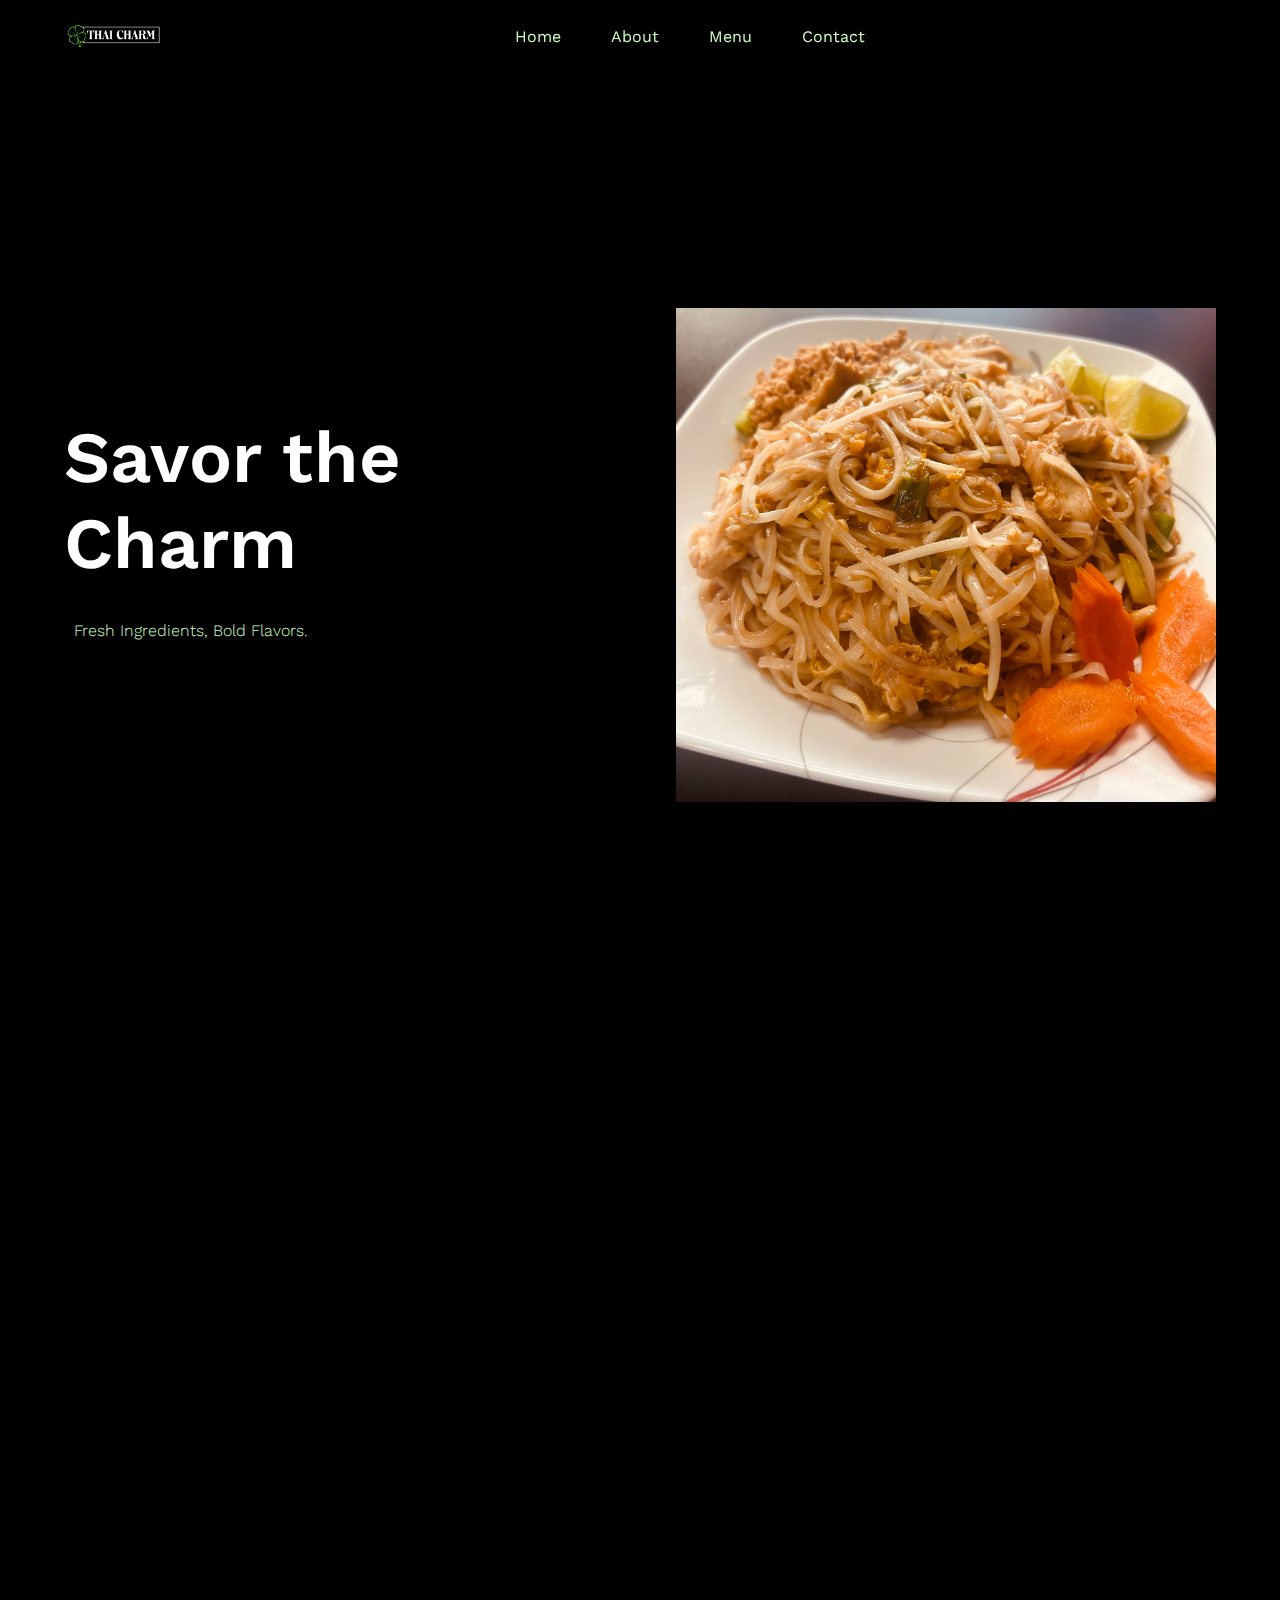
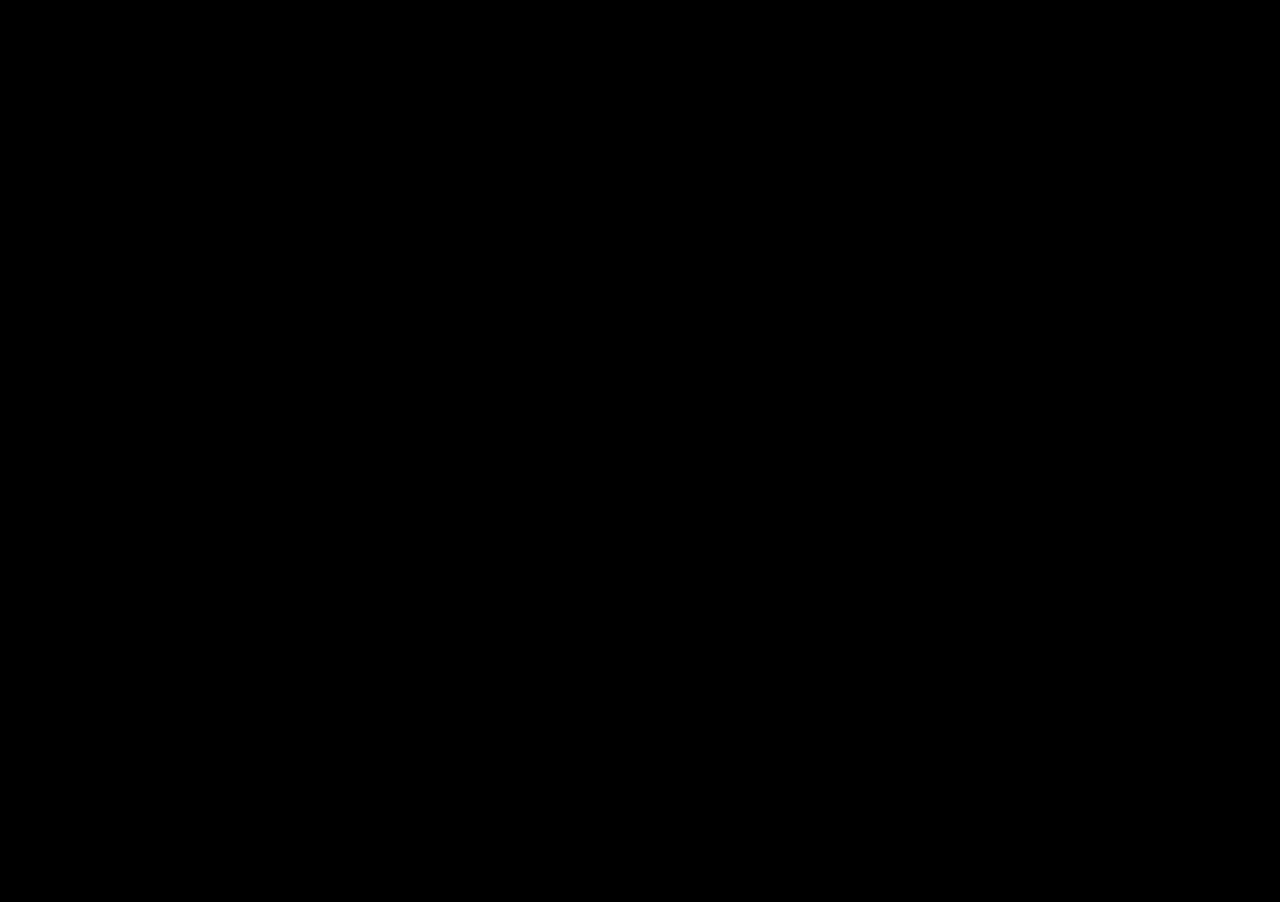
<file: index.html>
<!DOCTYPE html>
<html>
<head>
    <meta charset="utf-8">
    <meta name="viewport" content="width=device-width, initial-scale=1">
    <link rel="shortcut icon" type="x-icon" href="images/IMG_2833.jpg">
    <title>Thai Charm</title>
    <link rel="stylesheet" type="text/css" href="css/styles.css">

    <!--box-icons link-->
    <link rel="stylesheet"
    href="https://unpkg.com/boxicons@latest/css/boxicons.min.css">

    <!--google fonts-->
    <link rel="preconnect" href="https://fonts.googleapis.com">
    <link rel="preconnect" href="https://fonts.gstatic.com" crossorigin>
    <link href="https://fonts.googleapis.com/css2?family=Work+Sans:ital,wght@0,100..900;1,100..900&display=swap" rel="stylesheet">

    <link rel="stylesheet" href="https://unpkg.com/aos@next/dist/aos.css" />

</head>
<body>

    <!--header-->
    <header>
        <a href="index.html" class='logo'>
            <img src="images/IMG_2833.jpg">
        </a>

        <ul class='navbar'>
            <li><a href="index.html">Home</a></li>
            <li><a href="about.html">About</a></li>
            <li><a href="menu.html">Menu</a></li>
            <li><a href="contact.html">Contact</a></li>
        </ul>

        <div class='h-btn'>
            <div class="bx bx-menu" id="menu-icon"></div>
        </div>
    </header>

    <!--home section-->
    <section class="home">
        <div class="home-text">
            <h1>Savor the Charm</h1>
            <p>Fresh Ingredients, Bold Flavors.</p>

        </div>

            <div class="home-img">
                <img src="images/food8.jpeg">
            </div>

    </section>

    <!---property section-->
	

    <!---about section-->
	<section class="about">
		<div class="about-img" data-aos="zoom-in-up">
			<img src="images/food10.jpeg">
		</div>

		<div class="about-text" data-aos="zoom-in-up">
			<h2>We look forward to welcoming you to Thai Charm!</h2>
			<p>Our mission is to offer an unforgettable dining experience by combining exceptional food, warm hospitality, and the enchanting flavors of Thailand.</p>
			<a href="about.html" class="btn">About</a>
		</div>
	</section>

    <!--contact section-->
	<section class="Subscribe" data-aos="zoom-in-up">
		<div class="Subscribe-content">
			<h2>We’re proud to create memorable moments!</h2>
			<p>Delicious meals that keep our customers coming back for more.</p>
			<a href="contact.html" class="btn">Contact Us</a>
		</div>
	</section>

    <!---footer-->
	<section class="contact" data-aos="zoom-in-up">
		<div class="contact-content">
			<img src="images/IMG_2770.jpg">
			<p>Authentic Taste, Every Time</p>
			<div class="icons">
				<a href="https://www.facebook.com/MonaTransactionServices/"><i class='bx bxl-facebook'></i></a>
				<a href="https://www.instagram.com/monatcservices/"><i class='bx bxl-instagram-alt'></i></a>
			</div>
		</div>

		<div class="contact-content">
			<h4>Thai Charm</h4>
			<li><a href="index.html">Home</a></li>
			<li><a href="about.html">About</a></li>
			<li><a href="menu.html">Menu</a></li>
            <li><a href="contact.html">Contact</a></li>
		</div>
    </section>

    <script src="https://unpkg.com/aos@next/dist/aos.js"></script>
  <script>
     document.addEventListener('DOMContentLoaded', function() {
            // Get the email input field
            var emailInput = document.querySelector('#emailForm input[type="email"]');


            // Add event listener to the form
            document.getElementById('emailForm').addEventListener('submit', function(event) {
                event.preventDefault(); // Prevent the form from submitting

                var email = emailInput.value.trim(); // Get the trimmed value of the email input

                if (email !== '') {
                    // Save the email in Local Storage
                    var savedEmails = localStorage.getItem('savedEmails') ? JSON.parse(localStorage.getItem('savedEmails')) : [];
                    savedEmails.push(email);
                    localStorage.setItem('savedEmails', JSON.stringify(savedEmails));

                    // Optionally, you can display a message indicating that the email has been saved
                    alert('Thank you for providing your email we will add you to our contacts!!');
                } else {
                    alert('Please enter a valid email address!');
                }

                // Clear the input field
                emailInput.value = '';

                return false; // Prevent form submission and page reload
            });
        });
    AOS.init({
    	offset: 300,
    	duration: 1200
    });
  </script>

    <!--js file-->
    <script src="js/script.js"></script>
</body>
</html>
</file>
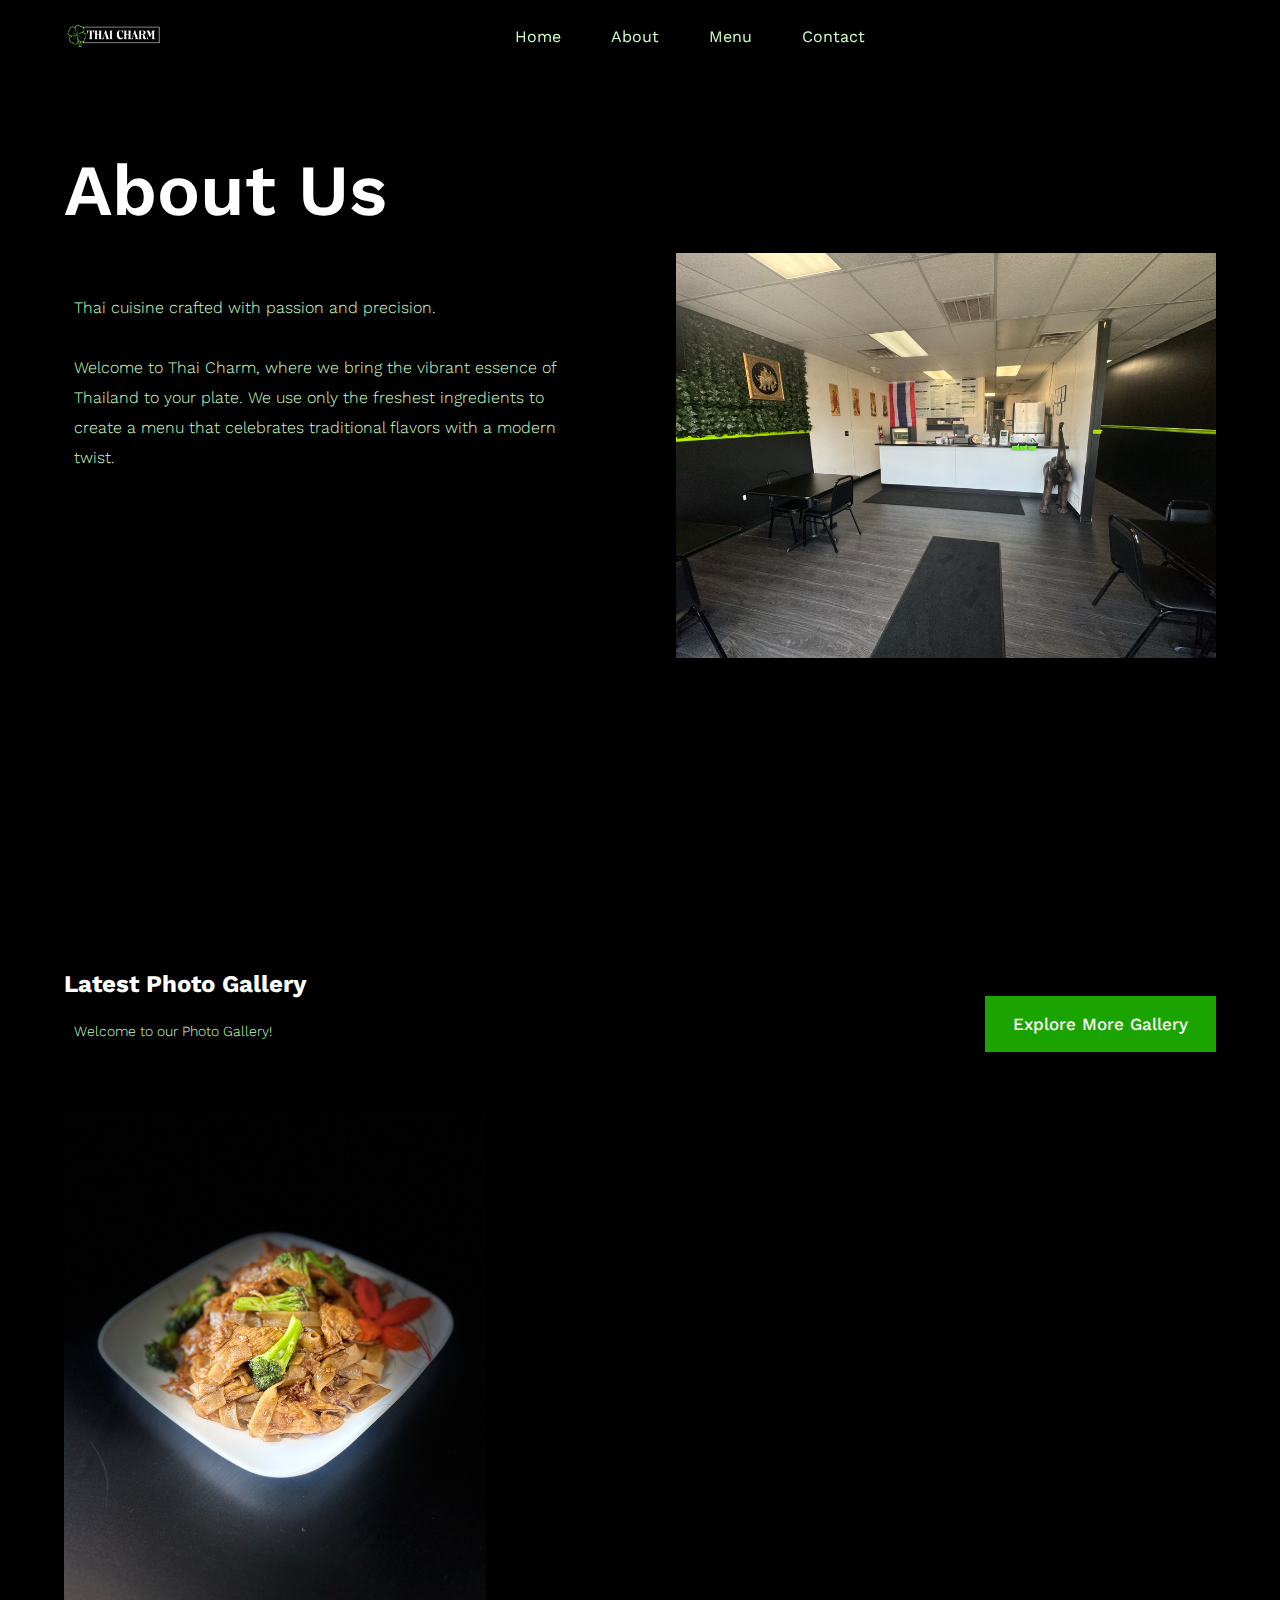
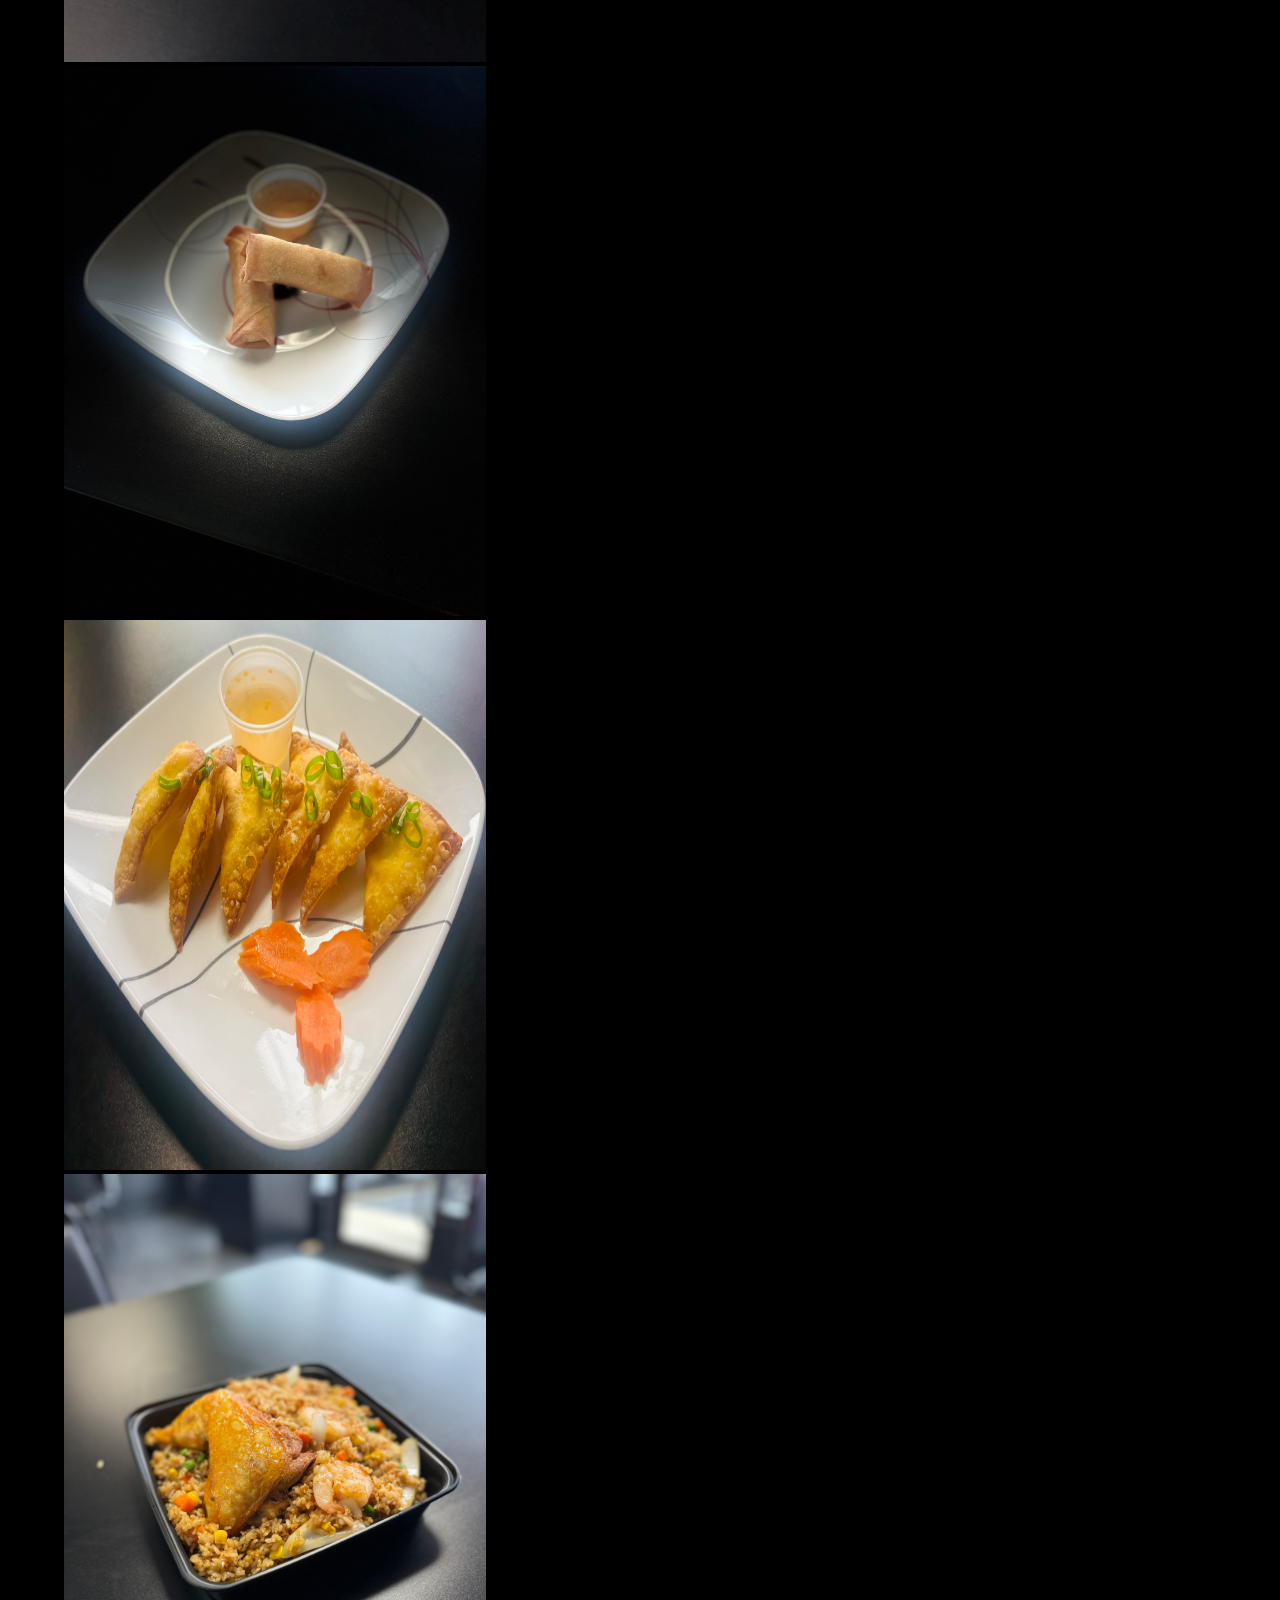
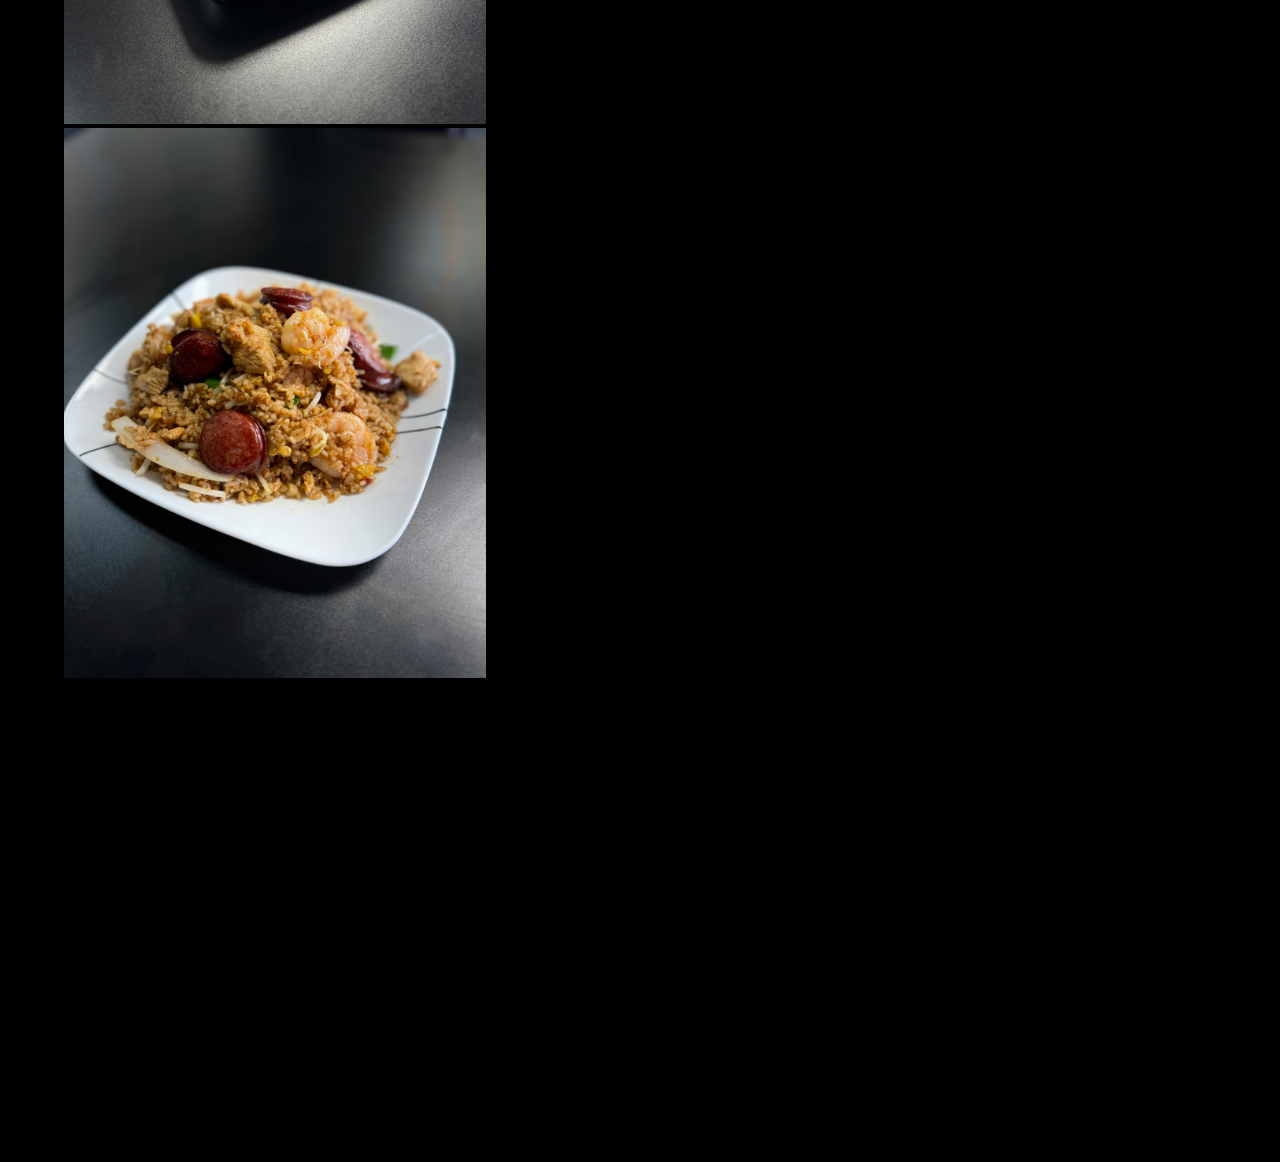
<file: about.html>
<!DOCTYPE html>
<html>
<head>
    <meta charset="utf-8">
    <meta name="viewport" content="width=device-width, initial-scale=1">
    <link rel="shortcut icon" type="x-icon" href="images/MTCLogo.png">
    <title>About</title>
    <link rel="stylesheet" type="text/css" href="css/styles.css">

    <!--box-icons link-->
    <link rel="stylesheet"
    href="https://unpkg.com/boxicons@latest/css/boxicons.min.css">

    <!--google fonts-->
    <link rel="preconnect" href="https://fonts.googleapis.com">
    <link rel="preconnect" href="https://fonts.gstatic.com" crossorigin>
    <link href="https://fonts.googleapis.com/css2?family=Work+Sans:ital,wght@0,100..900;1,100..900&display=swap" rel="stylesheet">

    <link rel="stylesheet" href="https://unpkg.com/aos@next/dist/aos.css" />

</head>
<body>

    <!--header-->
    <header>
        <a href="index.html" class='logo'>
            <img src="images/IMG_2833.jpg">
        </a>

        <ul class='navbar'>
            <li><a href="index.html">Home</a></li>
            <li><a href="about.html">About</a></li>
            <li><a href="menu.html">Menu</a></li>
            <li><a href="contact.html">Contact</a></li>
        </ul>

        <div class='h-btn'>
            <div class="bx bx-menu" id="menu-icon"></div>
        </div>
    </header>

    <!--home section-->
    <section class="home2">
        <div class="home2-text">
            <h1>About Us</h1>
            <p>Thai cuisine crafted with passion and precision.<br><br>
                Welcome to Thai Charm, where we bring the vibrant essence of Thailand to your plate. We use only the freshest ingredients to create a menu that celebrates traditional flavors with a modern twist.<br><br><br><br><br><br><br><br><br></p>

        </div>

            <div class="home2-img">
                <img src="images/lobby.jpeg">
            </div>
    </section>

    <!--Gallery-->

     <!-- 
        - #GALLERY
      -->

      <section class="section gallery" id="gallery" aria-label="photo gallery">
        <div class="container">

          <div class="title-wrapper">

            <div>
              <h2 class="h2 section-title">Latest Photo Gallery</h2>

              <p class="section-text">
                Welcome to our Photo Gallery!
              </p>
            </div>

            <a href="#" class="btn has-before">
              <span class="span">Explore More Gallery</span>

              <ion-icon name="arrow-forward" aria-hidden="true"></ion-icon>
            </a>

          </div>

          <ul class="grid-list">

            <li>
              <div class="gallery-card">

                <figure class="card-banner img-holder" style="--width: 422; --height: 550;">
                  <img src="/images/food1.jpeg" width="422" height="550" loading="lazy" alt="thaicharm"
                    class="img-cover">
                </figure>

                <div class="card-content">

                  <h3 class="h3 card-title"></h3>

                  <p class="card-text"></p>

                  <a href="#" class="card-btn" aria-label="Read more">
                    <ion-icon name="arrow-forward" aria-hidden="true"></ion-icon>
                  </a>

                </div>

              </div>
            </li>

            <li>
              <div class="gallery-card">

                <figure class="card-banner img-holder" style="--width: 422; --height: 550;">
                  <img src="images/food6.jpeg" width="422" height="550" loading="lazy" alt=""
                    class="img-cover">
                </figure>

                <div class="card-content">

                  <h3 class="h3 card-title"></h3>

                  <p class="card-text"></p>

                  <a href="#" class="card-btn" aria-label="Read more">
                    <ion-icon name="arrow-forward" aria-hidden="true"></ion-icon>
                  </a>

                </div>

              </div>
            </li>

            <li>
              <div class="gallery-card">

                <figure class="card-banner img-holder" style="--width: 422; --height: 550;">
                  <img src="images/food9.jpeg" width="422" height="550" loading="lazy" alt=""
                    class="img-cover">
                </figure>

                <div class="card-content">

                  <h3 class="h3 card-title"></h3>

                  <p class="card-text"></p>

                  <a href="#" class="card-btn" aria-label="Read more">
                    <ion-icon name="arrow-forward" aria-hidden="true"></ion-icon>
                  </a>

                </div>

              </div>
            </li>

            <li>
              <div class="gallery-card">

                <figure class="card-banner img-holder" style="--width: 422; --height: 550;">
                  <img src="images/food15.jpeg" width="422" height="550" loading="lazy" alt=""
                    class="img-cover">
                </figure>

                <div class="card-content">

                  <h3 class="h3 card-title"></h3>

                  <p class="card-text"></p>

                  <a href="#" class="card-btn" aria-label="Read more">
                    <ion-icon name="arrow-forward" aria-hidden="true"></ion-icon>
                  </a>

                </div>

              </div>
            </li>

            <li>
                <div class="gallery-card">
  
                  <figure class="card-banner img-holder" style="--width: 422; --height: 550;">
                    <img src="images/food.jpeg" width="422" height="550" loading="lazy" alt=""
                      class="img-cover">
                  </figure>
  
                  <div class="card-content">
  
                    <h3 class="h3 card-title"></h3>
  
                    <p class="card-text"></p>
  
                    <a href="#" class="card-btn" aria-label="Read more">
                      <ion-icon name="arrow-forward" aria-hidden="true"></ion-icon>
                    </a>
  
                  </div>
  
                </div>
              </li>

          </ul>

        </div>
      </section>



    
    <!---footer-->
	<section class="contact" data-aos="zoom-in-up">
		<div class="contact-content">
			<img src="images/IMG_2770.jpg">
			<p>Authentic Taste, Every Time</p>
			<div class="icons">
				<a href="https://www.facebook.com/MonaTransactionServices/"><i class='bx bxl-facebook'></i></a>
				<a href="https://www.instagram.com/monatcservices/"><i class='bx bxl-instagram-alt'></i></a>
			</div>
		</div>

		<div class="contact-content">
			<h4>Thai Charm</h4>
			<li><a href="index.html">Home</a></li>
			<li><a href="about.html">About</a></li>
			<li><a href="menu.html">Menu</a></li>
            <li><a href="contact.html">Contact</a></li>
		</div>
    </section>

    <script src="https://unpkg.com/aos@next/dist/aos.js"></script>
  <script>
    AOS.init({
    	offset: 300,
    	duration: 1200
    });
  </script>

    <!--js file-->
    <script src="js/script.js"></script>
</body>
</html>
</file>
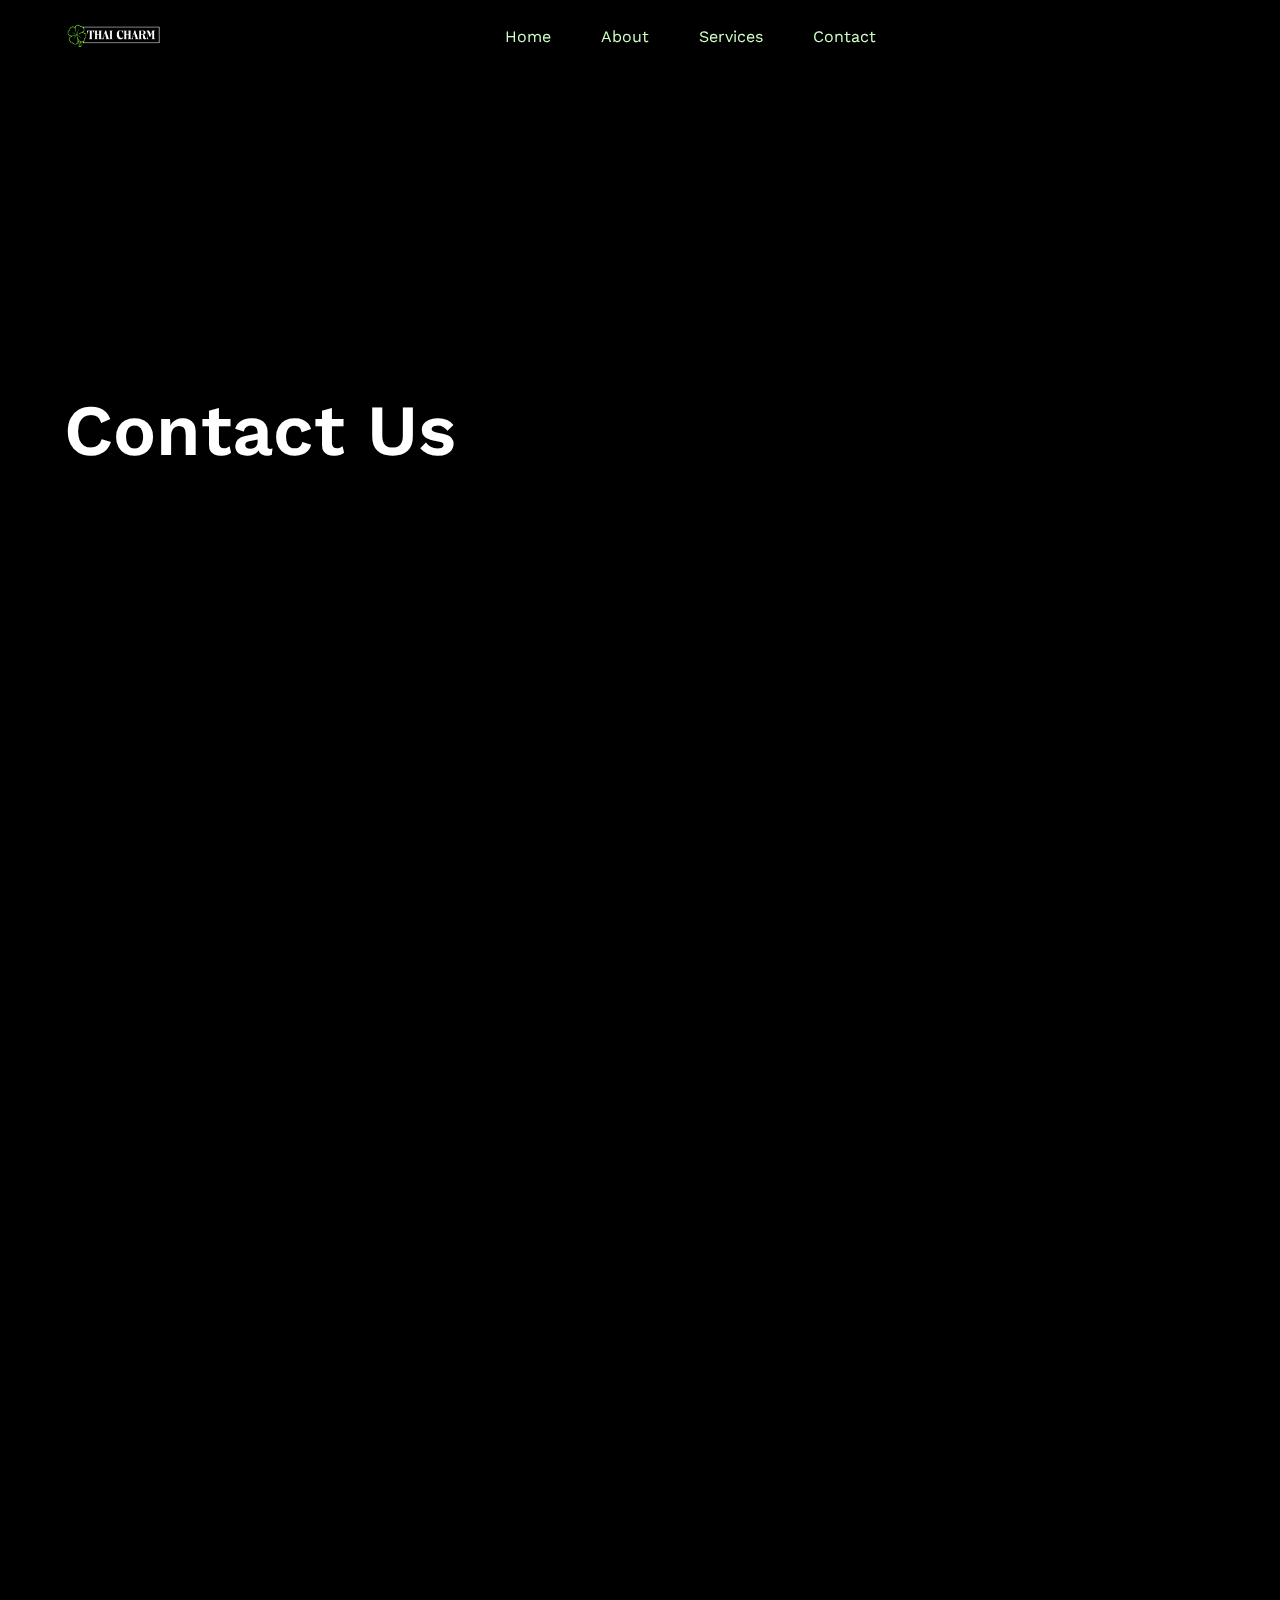
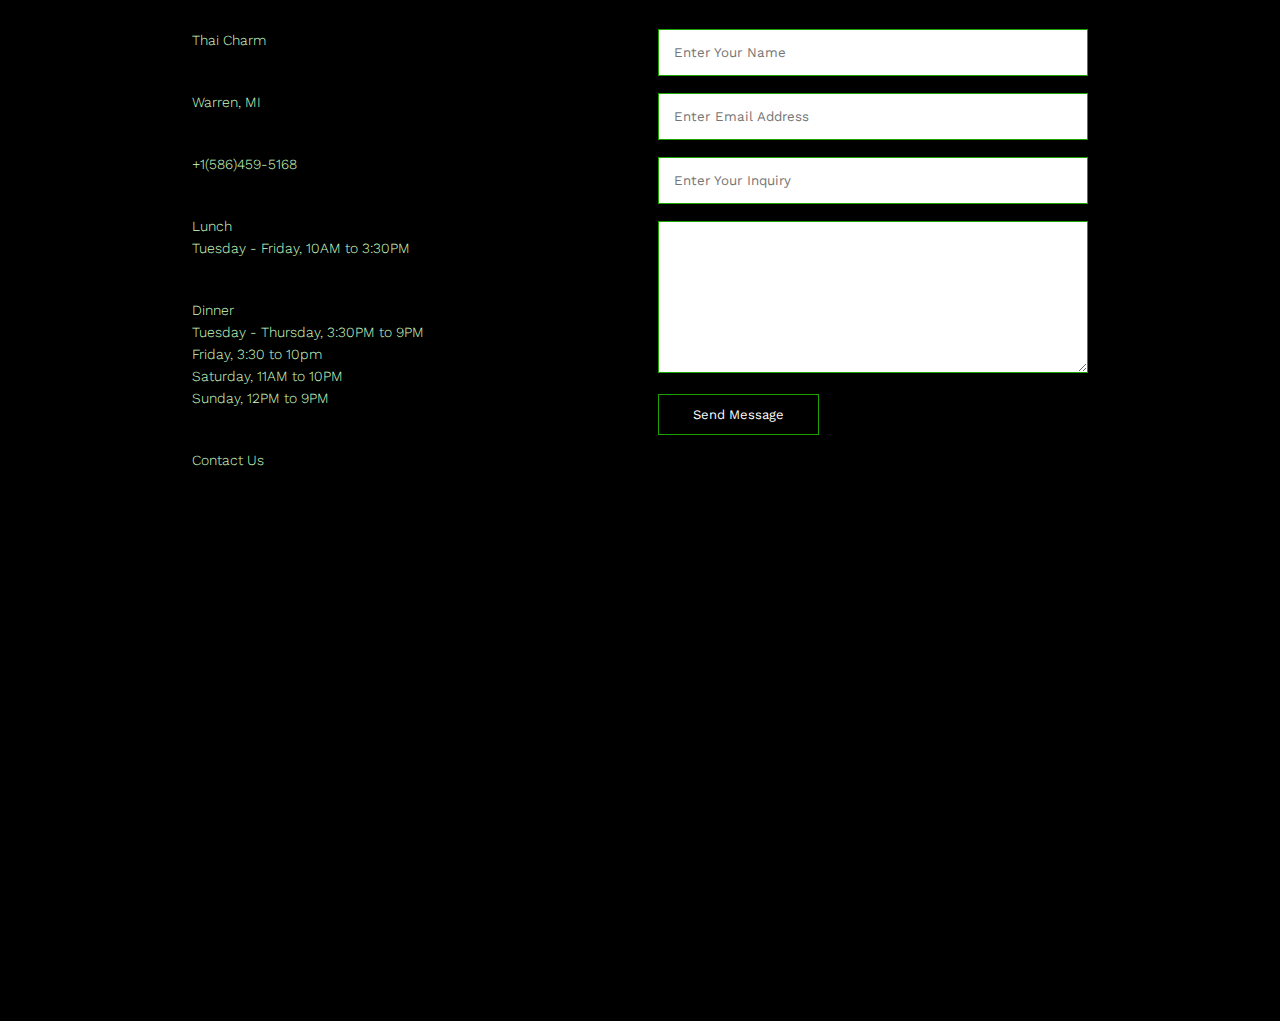
<file: contact.html>
<!DOCTYPE html>
<html>
<head>
    <meta charset="utf-8">
    <meta name="viewport" content="width=device-width, initial-scale=1">
    <link rel="shortcut icon" type="x-icon" href="images/MTCLogo.png">
    <title>Contact</title>
    <link rel="stylesheet" type="text/css" href="css/styles.css">

    <!--box-icons link-->
    <link rel="stylesheet"
    href="https://unpkg.com/boxicons@latest/css/boxicons.min.css">

    <!--google fonts-->
    <link rel="preconnect" href="https://fonts.googleapis.com">
    <link rel="preconnect" href="https://fonts.gstatic.com" crossorigin>
    <link href="https://fonts.googleapis.com/css2?family=Work+Sans:ital,wght@0,100..900;1,100..900&display=swap" rel="stylesheet">

    <link rel="stylesheet" href="https://unpkg.com/aos@next/dist/aos.css" />

</head>
<body>

    <!--header-->
    <header>
        <a href="index.html" class='logo'>
            <img src="images/IMG_2833.jpg">
        </a>

        <ul class='navbar'>
            <li><a href="index.html">Home</a></li>
            <li><a href="about.html">About</a></li>
            <li><a href="menu.html">Services</a></li>
            <li><a href="contact.html">Contact</a></li>
        </ul>

        <div class='h-btn'>
            <div class="bx bx-menu" id="menu-icon"></div>
        </div>
    </header>

    <!--home section-->
    <section class="home2">
        <div class="home2-text">
            <h1>Contact Us</h1>

        </div>

    </section>

    <!----contact---->

   <section class="location">

    <iframe src="https://www.google.com/maps/embed?pb=!1m18!1m12!1m3!1d5885.32488355678!2d-83.01082602300585!3d42.47746747118233!2m3!1f0!2f0!3f0!3m2!1i1024!2i768!4f13.1!3m3!1m2!1s0x8824d0b921496573%3A0x44d4c0ff39752d19!2s11494%20E%2010%20Mile%20Rd%2C%20Warren%2C%20MI%2048089!5e0!3m2!1sen!2sus!4v1723291647138!5m2!1sen!2sus" width="600" height="450" style="border:0;" allowfullscreen="" loading="lazy" referrerpolicy="no-referrer-when-downgrade"></iframe>


   </section>


   <section class="contact-us">

    <div class="row2">
    <div class="contact-col">
        <p>Thai Charm</p>
        <p>Warren, MI</p>
        <p>+1(586)459-5168</p>
        <p>Lunch<br> Tuesday - Friday, 10AM to 3:30PM</p>
        <p>Dinner<br> Tuesday - Thursday, 3:30PM to 9PM<br>Friday, 3:30 to 10pm<br>Saturday, 11AM to 10PM<br>Sunday, 12PM to 9PM</p>
        <p>Contact Us</p>
    </div>
    <div class="contact-col">

        <form action="https://formspree.io/f/moqgngdl" method="POST">
            <input type="text" name="name" placeholder="Enter Your Name" required>
            <input type="email" name="email" placeholder="Enter Email Address" required>
            <input type="text" name="subject" placeholder="Enter Your Inquiry" required>
            <textarea rows="8" name="message" required></textarea>
            <!-- Add the _gotcha field to prevent spam -->
            <input type="text" name="_gotcha" style="display:none">
            <!-- Optional: Add the _replyto field for a confirmation email -->
            <button type="submit" class="hero-btn">Send Message</button>
        </form>
        


    </div>
</div>
        </section>

   
    <!---footer-->
	<section class="contact" data-aos="zoom-in-up">
		<div class="contact-content">
			<img src="images/IMG_2770.jpg">
			<p>Authentic Taste, Every Time</p>
			<div class="icons">
				<a href="https://www.facebook.com/MonaTransactionServices/"><i class='bx bxl-facebook'></i></a>
				<a href="https://www.instagram.com/monatcservices/"><i class='bx bxl-instagram-alt'></i></a>
			</div>
		</div>

		<div class="contact-content">
			<h4>Thai Charm</h4>
			<li><a href="index.html">Home</a></li>
			<li><a href="about.html">About</a></li>
			<li><a href="menu.html">Menu</a></li>
            <li><a href="contact.html">Contact</a></li>
		</div>
    </section>

    <script src="https://unpkg.com/aos@next/dist/aos.js"></script>
  <script>
    AOS.init({
    	offset: 300,
    	duration: 1200
    });
  </script>

    <!--js file-->
    <script src="js/script.js"></script>
</body>
</html>
</file>
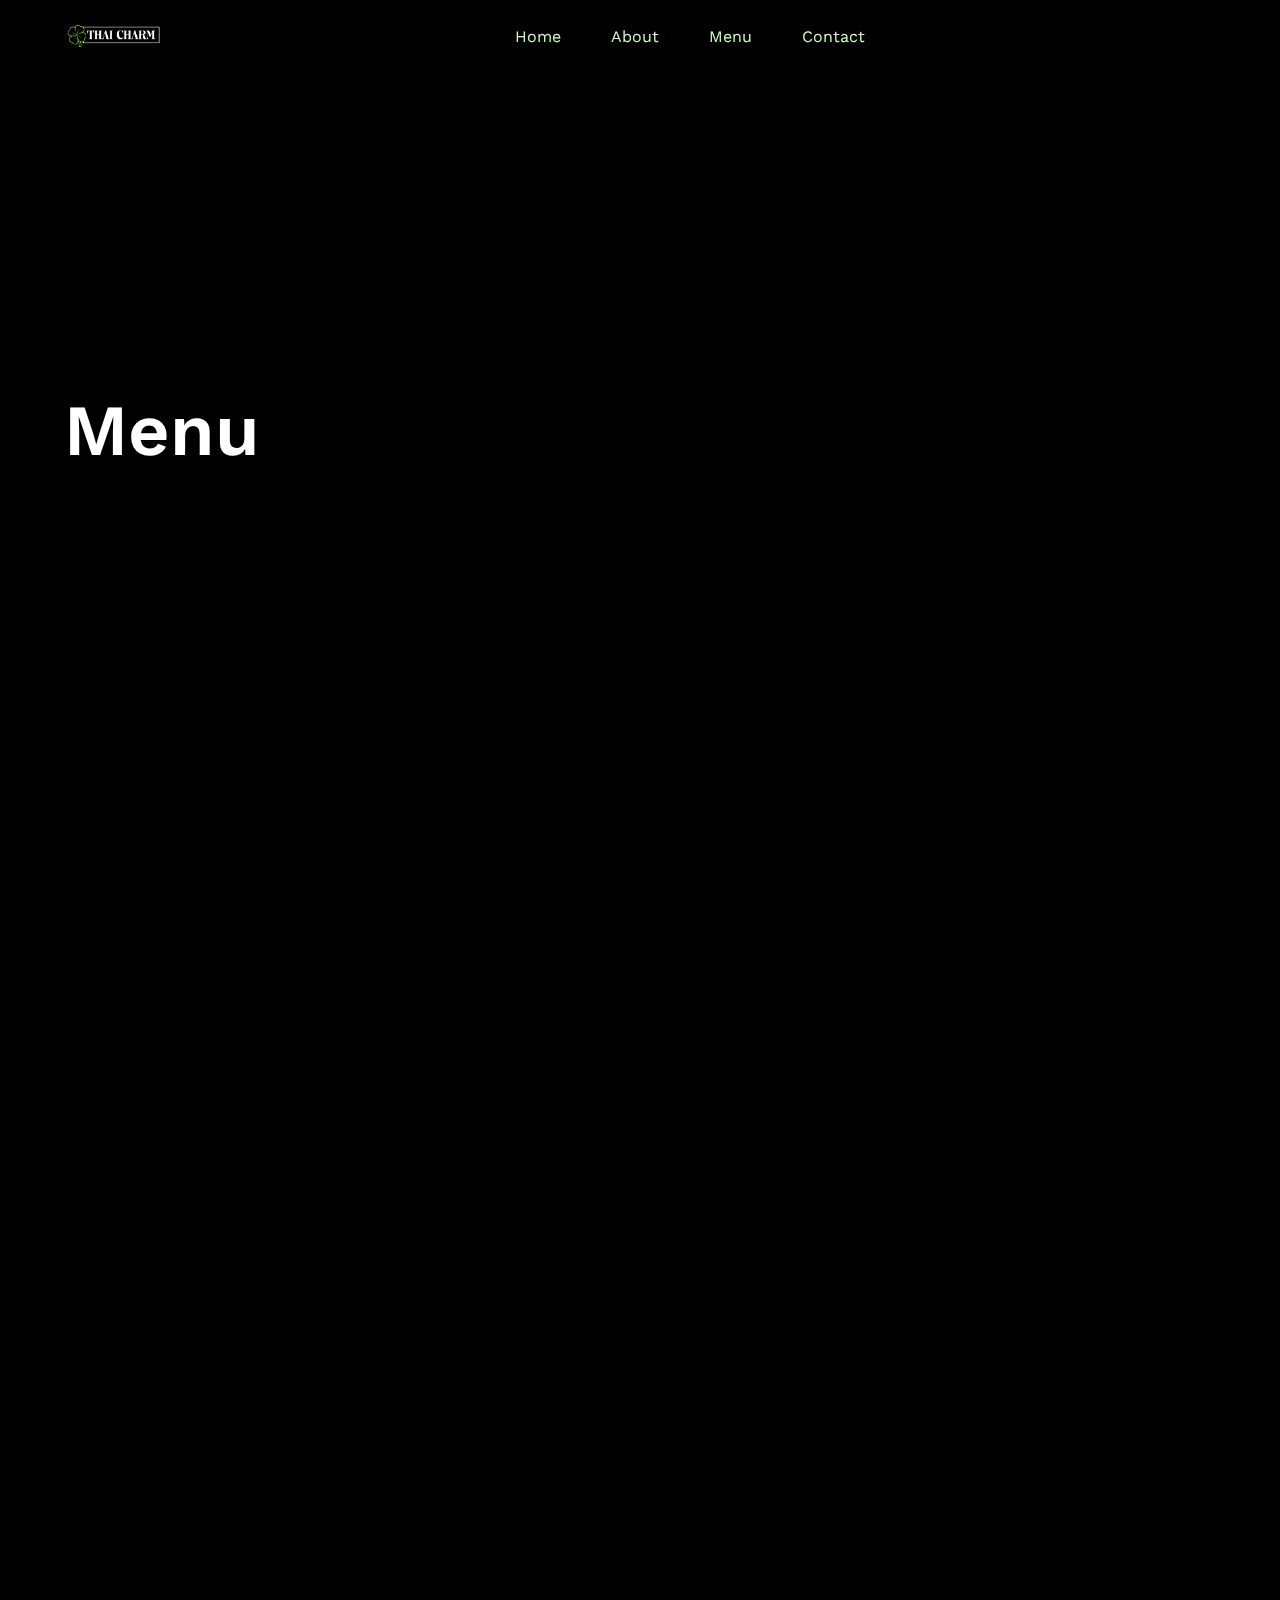
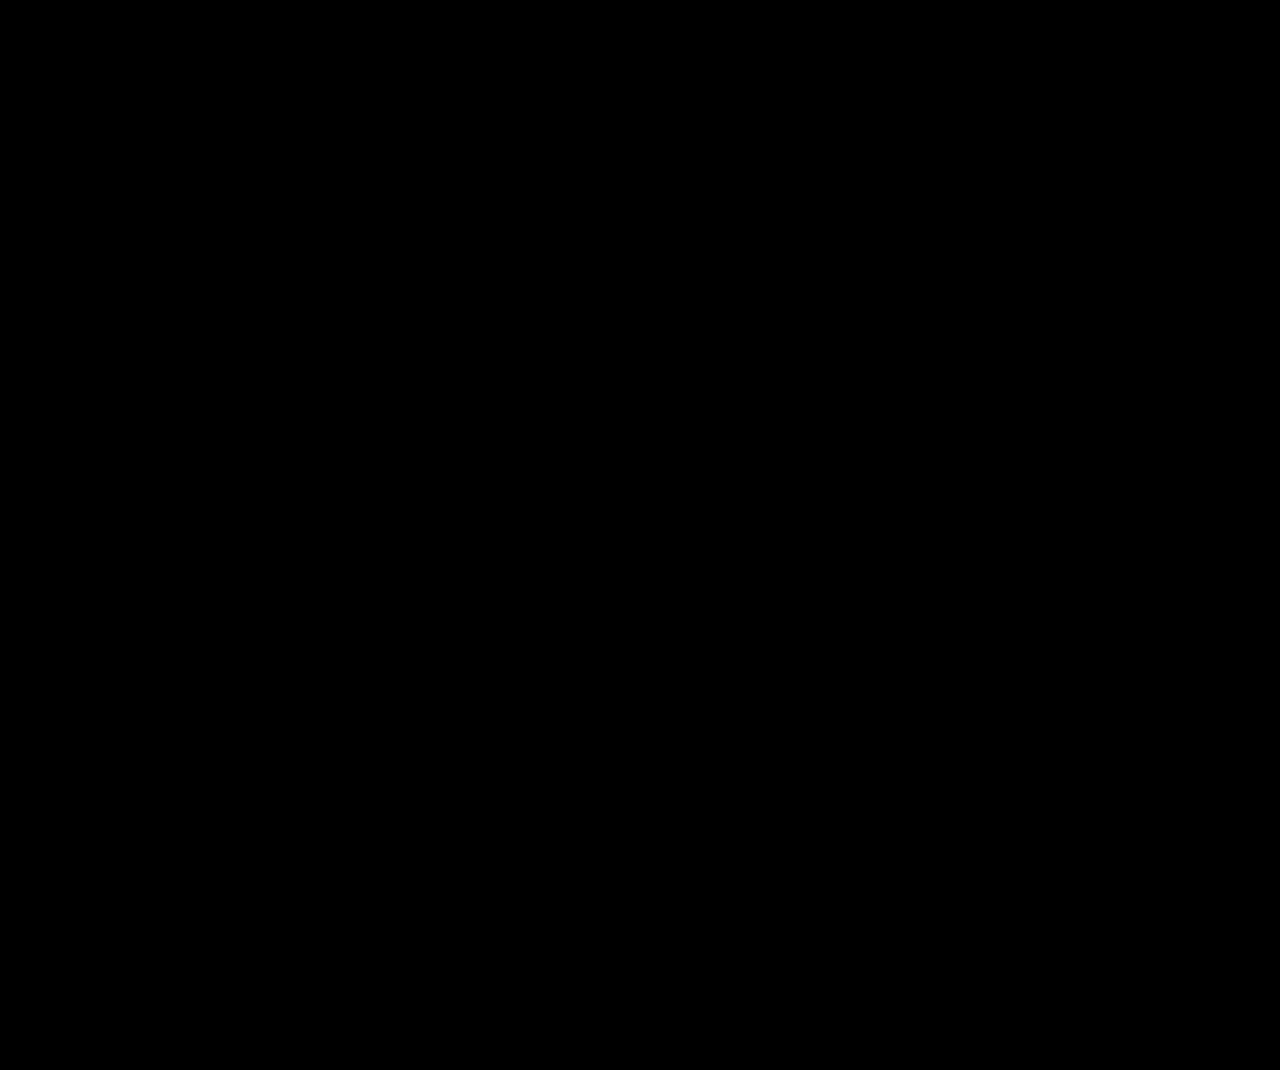
<file: menu.html>
<!DOCTYPE html>
<html>
<head>
    <meta charset="utf-8">
    <meta name="viewport" content="width=device-width, initial-scale=1">
    <link rel="shortcut icon" type="x-icon" href="images/IMG_2833.jpg">
    <title>Thai Charm</title>
    <link rel="stylesheet" type="text/css" href="css/styles.css">

    <!--box-icons link-->
    <link rel="stylesheet"
    href="https://unpkg.com/boxicons@latest/css/boxicons.min.css">

    <!--google fonts-->
    <link rel="preconnect" href="https://fonts.googleapis.com">
    <link rel="preconnect" href="https://fonts.gstatic.com" crossorigin>
    <link href="https://fonts.googleapis.com/css2?family=Work+Sans:ital,wght@0,100..900;1,100..900&display=swap" rel="stylesheet">

    <link rel="stylesheet" href="https://unpkg.com/aos@next/dist/aos.css" />

</head>
<body>

    <!--header-->
    <header>
        <a href="index.html" class='logo'>
            <img src="images/IMG_2833.jpg">
        </a>

        <ul class='navbar'>
            <li><a href="index.html">Home</a></li>
            <li><a href="about.html">About</a></li>
            <li><a href="menu.html">Menu</a></li>
            <li><a href="contact.html">Contact</a></li>
        </ul>

        <div class='h-btn'>
            <div class="bx bx-menu" id="menu-icon"></div>
        </div>
    </header>

    <!--home section-->
	<section class="home2">
        <div class="home2-text">
            <h1>Menu</h1>

        </div>

    </section>
   

    <!---about section-->
	<section class="about">
		<div class="about-img" data-aos="zoom-in-up">
			<img src="images/menu777">
		</div>

		<div class="about-text" data-aos="zoom-in-up">
			<h2>We look forward to welcoming you to Thai Charm!</h2>
			<p>Our mission is to offer an unforgettable dining experience by combining exceptional food, warm hospitality, and the enchanting flavors of Thailand.</p>
			<a href="about.html" class="btn">About</a>
		</div>
	</section>

    <!--contact section-->
	<section class="Subscribe" data-aos="zoom-in-up">
		<div class="Subscribe-content">
			<h2>We’re proud to create memorable moments!</h2>
			<p>Delicious meals that keep our customers coming back for more.</p>
			<a href="contact.html" class="btn">Contact Us</a>
		</div>
	</section>

    <!---footer-->
	<section class="contact" data-aos="zoom-in-up">
		<div class="contact-content">
			<img src="images/IMG_2770.jpg">
			<p>Authentic Taste, Every Time</p>
			<div class="icons">
				<a href=""><i class='bx bxl-facebook'></i></a>
				<a href=""><i class='bx bxl-instagram-alt'></i></a>
			</div>
		</div>

		<div class="contact-content">
			<h4>Thai Charm</h4>
			<li><a href="index.html">Home</a></li>
			<li><a href="about.html">About</a></li>
			<li><a href="menu.html">Menu</a></li>
            <li><a href="contact.html">Contact</a></li>
		</div>
    </section>

    <script src="https://unpkg.com/aos@next/dist/aos.js"></script>
  <script>
     document.addEventListener('DOMContentLoaded', function() {
            // Get the email input field
            var emailInput = document.querySelector('#emailForm input[type="email"]');


            // Add event listener to the form
            document.getElementById('emailForm').addEventListener('submit', function(event) {
                event.preventDefault(); // Prevent the form from submitting

                var email = emailInput.value.trim(); // Get the trimmed value of the email input

                if (email !== '') {
                    // Save the email in Local Storage
                    var savedEmails = localStorage.getItem('savedEmails') ? JSON.parse(localStorage.getItem('savedEmails')) : [];
                    savedEmails.push(email);
                    localStorage.setItem('savedEmails', JSON.stringify(savedEmails));

                    // Optionally, you can display a message indicating that the email has been saved
                    alert('Thank you for providing your email we will add you to our contacts!!');
                } else {
                    alert('Please enter a valid email address!');
                }

                // Clear the input field
                emailInput.value = '';

                return false; // Prevent form submission and page reload
            });
        });
    AOS.init({
    	offset: 300,
    	duration: 1200
    });
  </script>

    <!--js file-->
    <script src="js/script.js"></script>
</body>
</html>
</file>
<file: css/styles.css>
*{
    padding: 0;
    margin: 0;
    box-sizing: border-box;
    text-decoration: none;
    list-style: none;
    border: none;
    outline: none;
    scroll-behavior: smooth;
    font-family: "Work Sans", sans-serif;
}

:root{
    --h1-font: 5rem;
    --h2-font: 2.9rem;
    --p-font: 1.1rem;

    --bg-color: black;
    --text-color: white;
    --main-color: #1ba400;
    --other-color:#cfffc5;
}
body{
    background: var(--bg-color);
    color: var(--text-color)
}
header{
    width: 100%;
    position: fixed;
    top: 0;
    right: 0;
    z-index: 1000;
    display: flex;
    align-items: center;
    justify-content: space-between;
    background: transparent;
    padding: 30px 15%;
    transition: all .50s ease;
}
.logo img{
    height: auto;
    width: 100px;
}
.navbar{
    display: flex;
}
.navbar a{
    padding: 10px 25px;
    font-size: var(--p-font);
    font-weight: 400;
    color: var(--other-color);
    transition: all .40s ease;
}
.navbar a:hover{
    color: var(--main-color);
}
.h-btn{
    display: flex;
    align-items: center;
}
.h-btn2{
    display: inline-block;
    padding: 10px 18px;
    background: var(--main-color);
    color: var(--text-color);
    font-size: 18px;
    font-weight: 500;
    margin-left: 20px;
    transition: all .40s ease;
}
.h-btn1{
    color: var(--other-color);
    font-weight: 500;
    font-size: 18px;
}
.h-btn2:hover{
    transform: translateX(-7px);
}
#menu-icon{
    color: var(--text-color);
    font-size: 36px;
    margin-left: 5px;
    z-index: 10001;
    cursor: pointer;
    display: none;
}
section{
    padding: 80px 15% 70px;
}
.home {
    margin-top: 100px; /* Adjust the value as needed to prevent the header from being covered */
}
.home{
    position: relative;
    height: 100vh;
    width: 100%;
    display: grid;
    grid-template-columns: repeat(2, 1fr);
    align-items: center;
    gap: 4.5rem;
}
.home-text h1{
    font-size: var(--h1-font);
    line-height: 1.2;
    margin-bottom: 20px;
}
.home-text p{
    font-size: var(--p-font);
    color: var(--other-color);
    line-height: 30px;
    margin-bottom: 2.5rem;
}
.h-search form{
    position: relative;
    width: 410px;
    max-width: 100%;
}
.h-search form input:first-child{
    display: inline-block;
    width: 100%;
    padding: 17px 130px 16px 15px;
    border: 2px solid var(--main-color);
    border-radius: .70rem;
}
.h-search form input:last-child{
    position: absolute;
    display: inline-block;
    padding: 12px 30px;
    background: var(--main-color);
    color: var(--text-color);
    font-size: 14px;
    cursor: pointer;
    border-radius: .70rem;
    box-shadow: 0px 0px 5px #fff, 0px 0px 15px #868686;
    top: 6px;
    right: 6px;
}
.home-img{
    width: 640px;
    height: 640px;
}
.home-img img{
    width: 100%;
    height: 100%;
    object-fit: contain;
}
header.sticky{
    padding: 8px 15%;
    background: black;
}
.property-content{
	display: grid;
	grid-template-columns: repeat(auto-fit, minmax(300px, auto));
	align-items: center;
	gap: 2rem;
	margin-top: 4.5rem;
}
.row{
	position: relative;
	cursor: pointer;
}
.row img{
	width: 100%;
	height: auto;
	margin-bottom: 20px;
}
.row h5{
	font-size: 26px;
	font-weight: 600;
	margin-bottom: 10px;
}
.row p{
	font-size: var(--p-font);
	color: var(--other-color);
	margin-bottom: 20px;
}
.list{
	display: flex;
	align-items: center;
	gap: 2rem;
}
.center-btn{
	text-align: center;
	margin-top: 4rem;
}
.btn{
	display: inline-block;
	padding: 18px 28px;
	background: var(--main-color);
	color: var(--text-color);
	font-size: 17px;
	font-weight: 500;
	transition: all .50s ease;
}
.btn:hover{
	transform: translateY(-7px) scale(0.9);
}
.about{
	display: grid;
	grid-template-columns: repeat(2, 1fr);
	align-items: center;
	gap: 4.5rem;
}
.about-img img{
	height: auto;
	width: 100%;
}
.about-text h2{
	font-size: var(--h2-font);
	margin-bottom: 25px;
}
.about-text p{
	font-size: var(--p-font);
	color: var(--other-color);
	line-height: 30px;
	margin-bottom: 50px;
}
.Subscribe-content{
	display: flex;
	align-items: center;
	justify-content: center;
	flex-direction: column;
	text-align: center;
	background: url(../images/BrownRice.jpg);
	background-size: cover;
	background-position: center;
	border-radius: 20px;
	padding: 6rem 2rem;
}
.Subscribe-content h2{
	font-size: var(--h2-font);
	margin-bottom: 12px;
	color: #fff;
	background: #000000;
	border-radius: 10px;
}
.Subscribe-content p{
	font-size: var(--p-font);
	line-height: 30px;
	margin-bottom: 27px;
	color: #fff;
	background: #000000;
	border-radius: 10px;
}
.contact{
	display: grid;
	grid-template-columns: repeat(auto-fit, minmax(200px, auto));
	gap: 2rem;
}
.contact-content h4{
	margin-bottom: 1.5rem;
	font-size: 20px;
}
.contact-content li{
	margin-bottom: 16px;
}
.contact-content li a{
	display: block;
	color: var(--other-color);
	font-size: 15px;
	font-weight: 400;
	transition: all .45s ease;
}
.contact-content li a:hover{
	transform: translateY(-3px) translateX(-5px);
	color: var(--text-color);
}
.contact-content p{
	color: var(--other-color);
	font-size: var(--p-font);
	line-height: 30px;
	margin: 20px 0;
}
.contact-content img{
    width: 150px;
    height: 150px;
}
.icons a{
	display: inline-block;
	font-size: 22px;
	color: var(--other-color);
	margin-right: 17px;
	transition: all .45s ease;
}
.icons a:hover{
	transform: translateY(-3px);
	color: var(--text-color);
}
@media (max-width: 1790px){
	header{
		padding: 18px 6%;
	}
	section{
		padding: 70px 6% 60px;
	}
	header.sticky{
		padding: 7px 6%;
	}

}

@media (max-width: 1425px){
	:root{
		--h1-font: 4.5rem;
	    --h2-font: 2.6rem;
	    --p-font: 1rem;
	}
	.home-img{
		width: 540px;
		height: 540px;
	}
	.home-img img{
		width: 100%;
		height: 100%;
		object-fit: contain;
	}
	header{
		padding: 15px 5%;
	}
	section{
		padding: 70px 5% 60px;
	}
	header.sticky{
		padding: 7px 5%;
	}
	.feature{
		padding: 40px 5% 30px;
	}
}

@media (max-width: 1170px){
	#menu-icon{
		display: block;
	}
	.navbar{
		position: absolute;
		top: 100%;
		right:-100%;
		width: 270px;
		height: 100vh;
		display: flex;
		flex-direction: column;
		background: #101821;
		padding: 20px 15px;
		gap: 0.5rem;
		text-align: left;
		transition: all .50s ease;
	}
	.navbar a{
		display: block;
		font-size: 20px;
		padding: 15px;
		color:white;
	}
	.navbar.open{
		right: 0;
	}
	:root{
		--h1-font: 4rem;
	    --h2-font: 2rem;
	    --p-font: 1rem;
	}
	.home{
		grid-template-columns: 1fr;
		gap: 1rem;
		height: 120vh;
	}
	.home-text{
		order: 2;
		width: 100%;
		max-width: 900px;
	}
	.home-img{
		width: 480px;
		height: 480px;
		margin: 0 auto;
		padding-top: 20px;
	}
	.about{
		grid-template-columns: 1fr;
	}
}

@media (max-width: 570px){
	:root{
		--h1-font: 3.4rem;
	    --h2-font: 2rem;
	    --p-font: 15px;
	}
	.home{
		gap: 15px;
		height: 110vh;
	}
	.home-img{
		width: 400px;
		height: 400px;
		padding-top: 10px;
	}
	.Subscribe-content{
		padding: 4rem 1rem;
	}
}
/*----- chooseus ----*/

.chooseus{
    width: 80%;
    margin: auto;
    text-align: center;
    padding-top: 300px;
}

 h1{
    font-size: 30px;
    font-weight: 600;
 }

 p{
    color: var(--other-color);
    font-size: 14px;
    font-weight: 300;
    line-height: 22px;
    padding: 10px;
 }

 .row2{
    margin-top: 5%;
    display: flex;
    justify-content: space-between;
 }
.choose-col{
    flex-basis: 31%;
    background: var(--h1-font);
    border-radius: 10px;
    margin-bottom: 25%;
    padding: 20px 12px;
    box-sizing: border-box;
    transition: 0.5s;
}
h3{
    text-align: center;
    font-weight: 600;
    margin: 10px 0;
}
.choose-col:hover{
    box-shadow: 0 0 20px 0px var(--main-color);
}
@media(max-width: 700px){
    .row2{
        flex-direction: column;
    }
}



.home2{
    position: relative;
    height: 100vh;
    width: 100%;
    display: grid;
    grid-template-columns: repeat(2, 1fr);
    align-items: center;
    gap: 4.5rem;
}
.home2-text h1{
    font-size: var(--h1-font);
    line-height: 1.2;
    margin-bottom: 50px;
}
.home2-text p{
    font-size: var(--p-font);
    color: var(--other-color);
    line-height: 30px;
    margin-bottom: 2.5rem;
}
.home2-img{
    width: 640px;
    height: 640px;
}
.home2-img img{
    width: 100%;
    height: 100%;
    object-fit: contain;
}
@media (max-width: 1425px){
	.home2-img{
		width: 540px;
		height: 540px;
	}
	.home2-img img{
		width: 100%;
		height: 100%;
		object-fit: contain;
	}
}
@media (max-width: 1170px){
	#menu-icon{
		display: block;
	}
	.home2{
		grid-template-columns: 1fr;
		gap: 1rem;
		height: 120vh;
	}
	.home2-text{
		order: 2;
		width: 100%;
		max-width: 900px;
	}
	.home2-img{
		width: 480px;
		height: 480px;
		margin: 0 auto;
		padding-top: 20px;
	}
}

@media (max-width: 570px){
	.home2{
		gap: 15px;
		height: 110vh;
	}
	.home2-img{
		width: 400px;
		height: 400px;
		padding-top: 10px;
	}
	
}
.about2{
	display: grid;
	align-items: center;
	gap: 4.5rem;
}
.about2-text h2{
	font-size: var(--h2-font);
	margin-bottom: 25px;
}
.about2-text p{
	font-size: var(--p-font);
	color: var(--other-color);
	line-height: 30px;
	margin-bottom: 50px;
}
@media (max-width: 1170px) {
    .home2 {
        grid-template-columns: 1fr; /* Set "Home" section to single column layout */
    }

    .home2-img {
        order: initial; /* Reset the order */
    }
}

@media (max-width: 700px) {
    .about2 {
        grid-template-columns: 1fr; /* Set "About" section to single column layout */
    }

    .about2-text {
        margin-bottom: 50px; /* Add margin to bottom of "About" text to create space */
    }
}
/*-------contact us page------*/

.location{
    width: 80%;
    margin: auto;
    padding: 80px 0;
}
.location iframe{
    width: 100%;
    border-radius: 10px;
}
.contact-us{
    width: 80%;
    margin: auto;
}
.contact-col{
    flex-basis: 48%;
    margin-bottom: 30px;
}
.contact-col div{
    display: flex;
    align-items: center;
    margin-bottom: 40px;
}
.contact-col p{
    margin-bottom: 40px;
    padding: 0;
}
.contact-col h5{
    font-size: 20px;
    margin-bottom: 5px;
    color: #ffffff;
    font-weight: 400;

}
.contact-col input, .contact-col textarea{
    width: 100%;
    padding: 15px;
    margin-bottom: 17px;
    outline: none;
    border: 1px solid var(--main-color);
    box-sizing: border-box;
}
.hero-btn{
    display: inline-block;
    text-decoration: none;
    color: var(--text-color);
    border: 1px solid var(--main-color);
    padding: 12px 34px;
    font-size: 13px;
    background: transparent;
    position: relative;
    cursor: pointer;
}
.hero-btn:hover{
    border: 1px solid var(--main-color);
    background-color: var(--main-color);
    transition: 1s;
}

.title-wrapper { margin-block-end: 60px; }
  
  .gallery .section-text { margin-block: 12px 15px; }
  
  .gallery-card { position: relative; }
  
  .gallery-card .card-banner .img-cover { transition: var(--transition-2); }
  
  .gallery-card:is(:hover, :focus-within) .card-banner .img-cover { transform: scale(1.1); }
  
  .gallery-card .card-content {
    position: absolute;
    inset: 15px;
    background-color: var(--eerie-black-2_85);
    display: flex;
    flex-direction: column;
    justify-content: center;
    align-items: center;
    gap: 10px;
    opacity: 0;
    transform: scale(0.8);
    transition: var(--transition-2);
  }
  
  .gallery-card:is(:hover, :focus-within) .card-content {
    opacity: 1;
    transform: scale(1);
  }
  
  .gallery-card :is(.card-title, .card-text) { color: var(--white); }
  
  .gallery-card .card-btn {
    background-color: var(--white);
    color: var(--indian-yellow);
    font-size: 18px;
    padding: 16px;
    border-radius: var(--radius-5);
    margin-block-start: 12px;
    transition: var(--transition-1);
  }
  
  .gallery-card .card-btn:is(:hover, :focus) {
    background-color: var(--indian-yellow);
    color: var(--white);
  }

  /**
     * GALLERY
     */
  
	 .gallery .grid-list { grid-template-columns: 1fr 1fr; }

	 /**
     * GALLERY
     */
  
	 .gallery .section-text { margin-inline: 0; }
  
	 .gallery-card .card-content { inset: 30px; }
   
	 /**
     * GALLERY
     */
  
	 .gallery .title-wrapper {
		display: flex;
		justify-content: space-between;
		align-items: flex-end;
	  }
	
	  .gallery .section-text { margin-block-end: 0; }
	
	   /**
     * GALLERY
     */
  
	 .gallery .grid-list { grid-template-columns: repeat(4, 1fr); }
</file>
